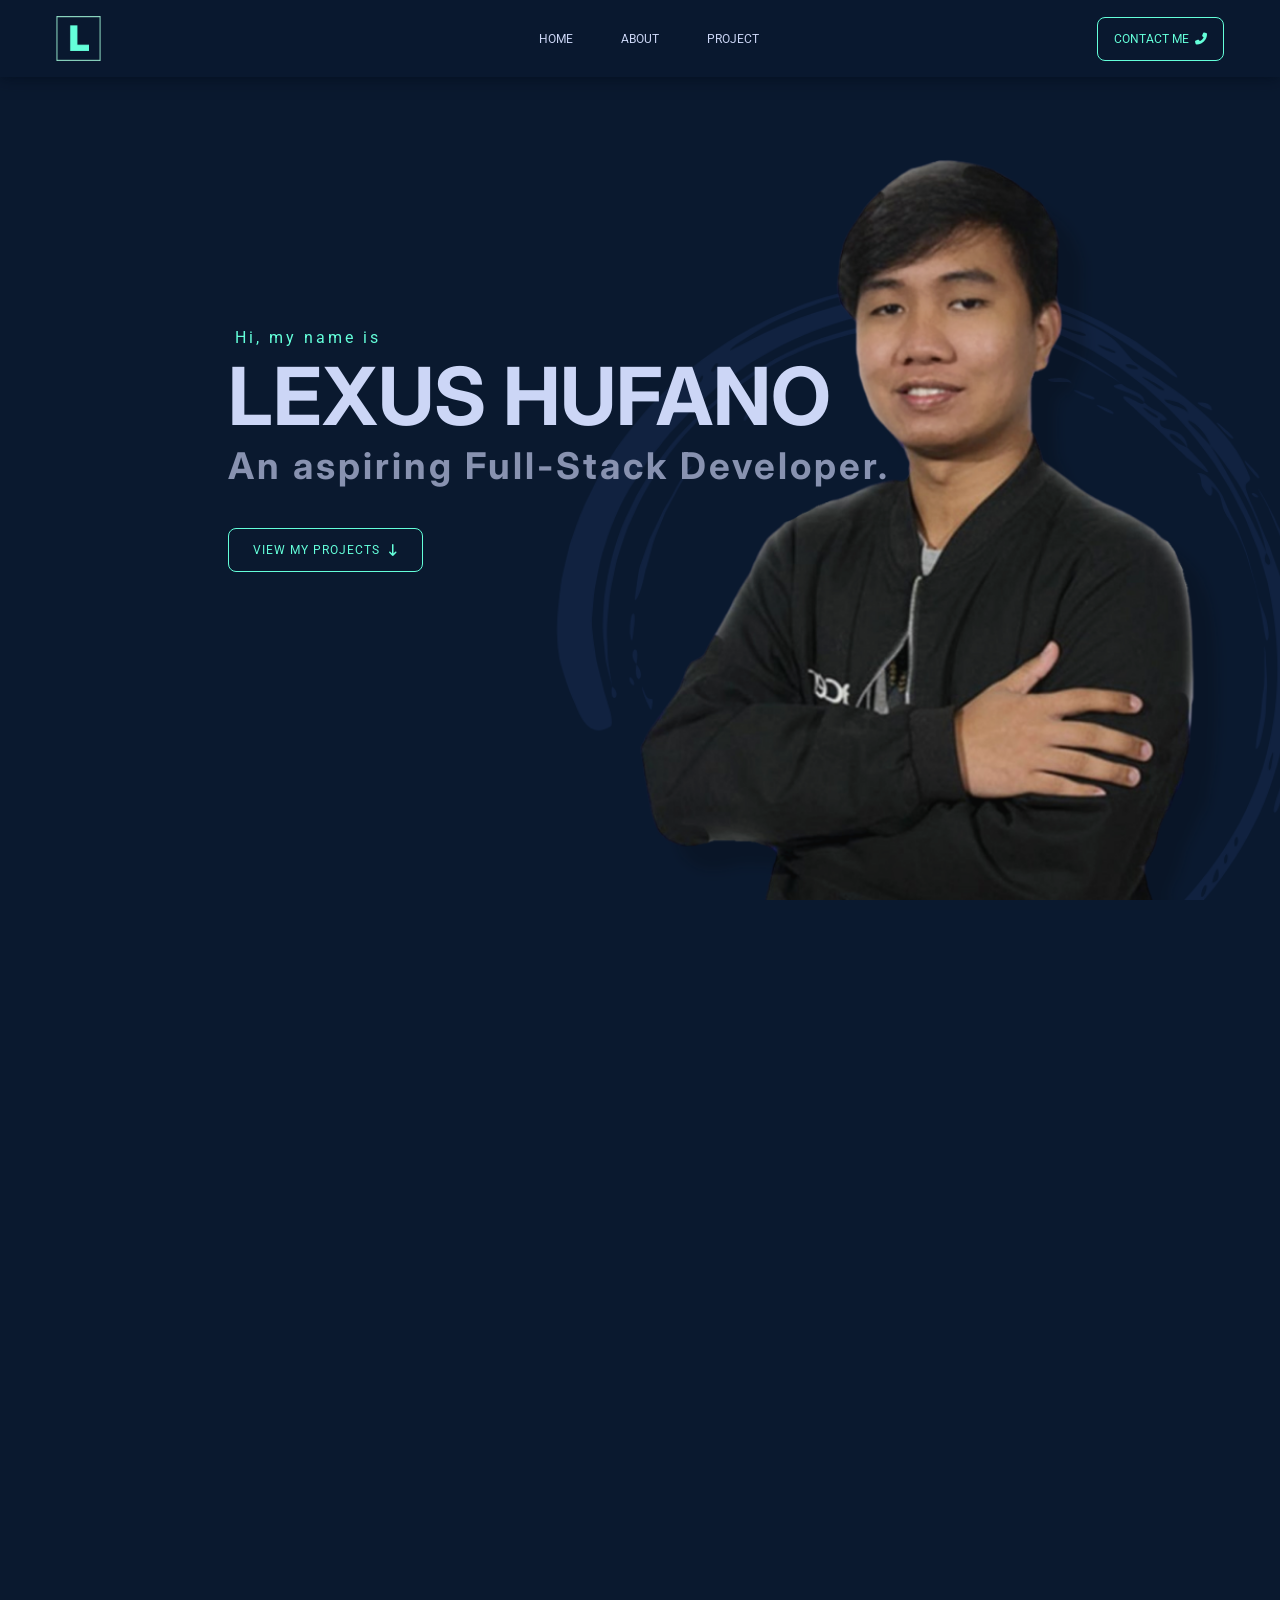
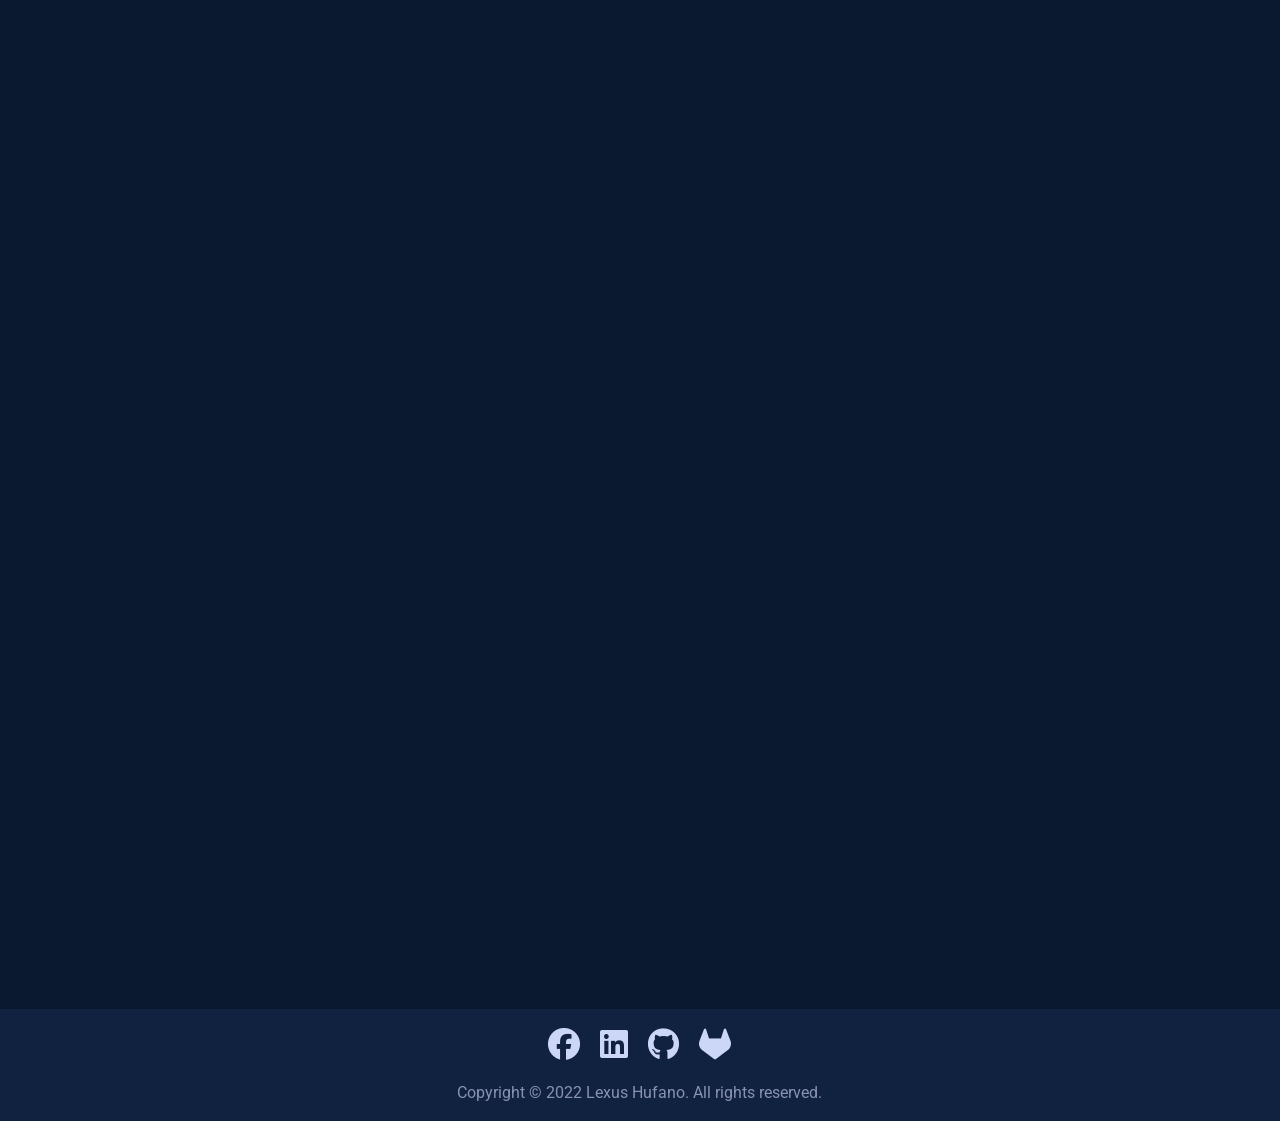
<file: index.html>
<!DOCTYPE html>
<html lang="en">
<head>
  <meta charset="UTF-8">
  <meta name="viewport" content="width=device-width, initial-scale=1.0">
  <title>Lexus Hufano</title>

  <!-- Fonts -->
  <link rel="preconnect" href="https://fonts.googleapis.com">
  <link rel="preconnect" href="https://fonts.gstatic.com" crossorigin>
  <link href="https://fonts.googleapis.com/css2?family=Inter:wght@100;200;300;400;500;600;700;800;900&family=Roboto:wght@100;300;400;500;700;900&display=swap" rel="stylesheet">

  <!-- Bootstrap CSS -->
  <link rel="stylesheet" href="https://cdn.jsdelivr.net/npm/bootstrap@4.0.0/dist/css/bootstrap.min.css" integrity="sha384-Gn5384xqQ1aoWXA+058RXPxPg6fy4IWvTNh0E263XmFcJlSAwiGgFAW/dAiS6JXm" crossorigin="anonymous">

  <!-- Font Awesome -->
  <link rel="stylesheet" href="https://cdnjs.cloudflare.com/ajax/libs/font-awesome/6.1.2/css/all.min.css" integrity="sha512-1sCRPdkRXhBV2PBLUdRb4tMg1w2YPf37qatUFeS7zlBy7jJI8Lf4VHwWfZZfpXtYSLy85pkm9GaYVYMfw5BC1A==" crossorigin="anonymous" referrerpolicy="no-referrer" />

  <!-- External CSS -->
  <link rel="stylesheet" href="style.css">

  <!-- Animated on Scroll Library-->
  <link href="https://unpkg.com/aos@2.3.1/dist/aos.css" rel="stylesheet">

  <link rel="icon" type="image/x-icon" href="./images/myLogo.png">

</head>
<body>
  <header class="fixed-top">
      <nav class="navbar navbar-expand-lg container-fluid">
        <a class="navbar-brand" href="#main" data-aos="fade-down" data-aos-duration="500">
          <img src="./images/myLogo.png">
        </a>
        <button class="navbar-toggler" type="button" data-toggle="collapse" data-target="#navbarSupportedContent" aria-controls="navbarSupportedContent" aria-expanded="false" aria-label="Toggle navigation">
          <span class="dark-blue-text"><i class="fas fa-bars fa-1x"></i></span></button></span>
        </button>

        <div class="collapse navbar-collapse justify-content-between" id="navbarSupportedContent" data-aos="fade-down" data-aos-duration="500">
          <ul class="navbar-nav ml-auto text-center">
            <li class="nav-item">
              <a class="nav-link" href="#main">Home</a>
            </li>
            <li class="nav-item">
              <a class="nav-link" href="#about">About</a>
            </li>
            <li class="nav-item">
              <a class="nav-link" href="#myProject">Project</a>
            </li>
          </ul>
          <a href="#contact" class="navbar-nav ml-auto text-center" data-aos="fade-down" data-aos-duration="500">  
            <button>Contact Me&nbsp;&nbsp;<i class="fa-solid fa-phone-flip"></i></button>
          </a> 
        </div>
      </nav>
  </header>

  <section id="main">
    <div class="container-fluid">
      <div class="mainContent row justify-content-center align-items-center">
        <div class="content col-lg-8 col-12">
          <h2 data-aos="fade-up" data-aos-delay="500">&nbsp;Hi, my name is</h1>
          <h1 data-aos="fade-up" data-aos-delay="600">Lexus Hufano</h1>
          <h2 data-aos="fade-up" data-aos-delay="700">An aspiring Full-Stack Developer.</h1>
          <a href="#myProject"><button data-aos="fade-up" data-aos-delay="800">view my projects&nbsp;&nbsp;<i class="fa-solid fa-arrow-down-long"></i></button></a>
        </div>
      </div> 
    </div>
  </section>

  <!-- About me End -->
  <section id="about" class="container-fluid">
    <div class="row justify-content-center align-items-center text-center">
      <div class="col-12">
        <h1 data-aos="fade-up" data-aos-delay="100">About me</h1>
        <h2 data-aos="fade-up" data-aos-delay="200">Who is Lexus?</h2>
      </div>
    </div>
    <div class="row justify-content-center align-items-center" data-aos="fade-up" data-aos-delay="300">
      <div class="col-12 col-md-10 d-lg-none order-1 p-3">
        <img class="img-fluid" src="./images/myProfile3.png" alt="">
      </div>
      <div class="aboutMe col-12 col-md-10 col-lg-6 order-2">
        <div class="text-justify">
          <p>
            Hello! My name is Lexus Hufano an Computer Engineer Graduate who has an interest in Web Development, i have been Sales Representative in a computer retailer company for 3 years wherein it specializes customer service and sales. In my 3 years of experience, im able to meet and reach my goals in sales which made me to become one of the team leader on our team.
          </p>
          <p>
            As a team leader, I'm able to help my colleagues on reaching their target sales by teaching them some of proper techniques on how to sell or introduce the product to the customer, and also I was able to guide my team mates how to handle professionally customer queries and customer problems. I've learned alot about great deals in customer service/sales industry which i will gladly share with your company if i will be given a chance.
          </p>
          <p>
            Currently, I'm seeking for an opportunity where I can implement and further my skills simultaneously.
          </p>
        </div>
      </div>
    </div> 
  </section>
  <!-- About me End -->

  <!-- Tools start -->
  <section class="tools container-fluid">
    <div class="row justify-content-center align-items-center text-center">
      <div class="col-lg-8 col-md-10 col-12">
        <div class="row justify-content-center align-items-center text-center">
          <div class="col-12">
            <h1 data-aos="fade-up" data-aos-delay="100">Tools</h1>
            <h2 data-aos="fade-up" data-aos-delay="200">List of skills, tools, and tech stacks I use</h2>
          </div>
        </div>

        <!-- Tools Section Start -->
        <div class="row justify-content-center align-items-center text-center">
          <div class="skills col-lg-2 col-md-4 col-6" data-aos="zoom-out" data-aos-delay="300">
            <img class="img-fluid" src="images/logo-html5.png"/>
            <p>HTML</p>
          </div>
          <div class="skills col-lg-2 col-md-4 col-6" data-aos="zoom-out" data-aos-delay="300">
            <img class="img-fluid"src="images/logo-css3.png"/>
            <p>CSS</p>
          </div>
          <div class="skills col-lg-2 col-md-4 col-6" data-aos="zoom-out" data-aos-delay="300">
            <img class="img-fluid"src="images/logo-javascript.png"/>
            <p>JavaScript</p>
          </div>
          <div class="skills col-lg-2 col-md-4 col-6" data-aos="zoom-out" data-aos-delay="300">
            <img class="img-fluid"src="images/logo-mongodb.png"/>
            <p>MongoDB</p>
          </div>
          <div class="skills col-lg-2 col-md-4 col-6" data-aos="zoom-out" data-aos-delay="300">
            <img class="img-fluid"src="images/logo-nodejs.png"/>
            <p>Node.js</p>
          </div>
          <div class="skills col-lg-2 col-md-4 col-6" data-aos="zoom-out" data-aos-delay="300">
            <img class="img-fluid"src="images/logo-expressjs.png"/>
            <p>Express.js</p>
          </div>  
          <div class="skills col-lg-2 col-md-4 col-6" data-aos="zoom-out" data-aos-delay="300">
            <img class="img-fluid"src="images/logo-react.png"/>
            <p>React</p>
          </div> 
          <div class="skills col-lg-2 col-md-4 col-6" data-aos="zoom-out" data-aos-delay="300">
            <img class="img-fluid"src="images/logo-heroku.png"/>
            <p>Heroku</p>
          </div> 
          <div class="skills col-lg-2 col-md-4 col-6" data-aos="zoom-out" data-aos-delay="300">
            <img class="img-fluid"src="images/logo-git.png"/>
            <p>Git</p>
          </div> 
          <div class="skills col-lg-2 col-md-4 col-6" data-aos="zoom-out" data-aos-delay="300">
            <img class="img-fluid"src="images/logo-sublime-text-3.png"/>
            <p>Sublime Text</p>
          </div>
          <div class="skills col-lg-2 col-md-4 col-6" data-aos="zoom-out" data-aos-delay="300">
            <img class="img-fluid"src="images/logo-postman.png"/>
            <p>Postman</p>
          </div> 
          <div class="skills col-lg-2 col-md-4 col-6" data-aos="zoom-out" data-aos-delay="300">
            <img class="img-fluid"src="images/logo-gitlab-ci-cd.png"/>
            <p>GitLab</p>
          </div>   
        </div>
        <!-- Tools Section End -->
      </div>
    </div>
    
  </section>
  <!-- Tools end -->

  <!-- My projects -->
  <section id="myProject" class="project container-fluid">
    <div class="row justify-content-center align-items-center text-center">
      <div class="col-12">
        <h1 data-aos="fade-up" data-aos-delay="100">Projects</h1>
        <h2 data-aos="fade-up" data-aos-delay="200">My projects I have worked on</h2>
      </div>
    </div>
    <!-- Project 1 start -->
    <div class="project1 row justify-content-center align-items-center">
        <div class="col-12 col-md-10 col-lg-4 order-lg-1 order-2" data-aos="fade-right" data-aos-delay="500">
            <h3 class="pt-4">My Portfolio</h3>
            <p class="p-4">
                This web-based portfolio was built using HTML, CSS and Bootstrap to ensure responsiveness of the design on various screen sizes.
            </p>
            <ul>
              <li>HTML</li>
              <li>CSS</li>
              <li>Bootstrap</li>
            </ul>
        </div>
        <div class="col-12 col-md-10 col-lg-4 order-lg-2 order-1" data-aos="fade-left" data-aos-delay="500">
            <img class="img-fluid" src="./images/project1.png"/>
        </div>
    </div>
    <!-- Project 1 End -->

    <!-- Project 3 Start -->
    <div class="project3 row justify-content-center align-items-center text-right" data-aos="fade-left" data-aos-delay="500">
        <div class="col-12 col-md-10 col-lg-4 order-lg-2 order-2">
            <h3 class="pt-4">Development - React Application Frontend</h3>
            <p class="p-4">
              This project has been developed using React Hooks, Context API and React Router. The Routes were set up for four default pages and a search page. Also, the images were displayed using the Flickr API and Axios to fetch data as given in the description of repository. 
            </p>
            <ul>
              <li>React</li>
            </ul>
        </div>
        <div class="col-12 col-md-10 col-lg-4 order-lg-1 order-1" data-aos="fade-right" data-aos-delay="500">
            <img class="img-fluid" src="./images/project3.jpg"/>
        </div>
    </div>
    <!-- Project 3 End -->

    <!-- Project 2 Start -->
    <div class="project2 row justify-content-center align-items-center">
        <div class="col-12 col-md-10 col-lg-4 order-lg-1 order-2" data-aos="fade-right" data-aos-delay="500">
            <h3 class="pt-4">Development - Ecommerce API</h3>
            <p class="p-4">
              An e-commerce website built using React and Typescript, where we can filter clothes products using their customer preferred sizes as M, L or XL etc. We have a button called “Add to cart” below each product shown on the web page, once user selects any product, it will go to cart. At the end it can be used to checkout.
            </p>
            <ul>
              <li>JavaScript</li>
              <li>MongoDB</li>
              <li>Node.js</li>
              <li>Express.js</li>
            </ul>
        </div>
        <div class="col-12 col-md-10 col-lg-4 order-lg-2 order-1" data-aos="fade-left" data-aos-delay="500">
            <img class="img-fluid" src="./images/project2.jpg"/>
        </div>
    </div>
    <!-- Project 2 End -->

  </section>
  <!-- My projects end -->
  
  <section id="contact" class="container-fluid">
    <div class="row justify-content-center align-items-center text-center">
      <div class="col-12">
        <h1 data-aos="fade-up" data-aos-delay="400">Contact</h1>
        <h3 data-aos="fade-up" data-aos-delay="500">Message me and I'll get back to you as soon as I can.</h3>
      </div>
    </div>

    <!-- Forms Start-->
    <div class="row justify-content-center">
      <div class="col-lg-4 col-md-10 col-12" data-aos="zoom-in" data-aos-delay="600">
        <div class="pb-md-5">
          <h2>Wanna Talk?</h2>
          <p>
            Whether you have a question or want to work together?
            my inbox is always open.
          </p>
        </div>
        <div class="pb-md-5">
          <h2>My contacts</h2>
          <p><i class="fa-solid fa-envelope"></i>&nbsp;&nbsp;lexushufano121097@gmail.com</p>
          <p><i class="fa-solid fa-phone"></i>&nbsp;&nbsp;+63 969 206 3705</p>
        </div>
      </div>
      <div class="contactForms col-lg-4 col-md-10 col-12" data-aos="zoom-in" data-aos-delay="700">
        <form action="" class="container-fluid">
          <div class="form-row justify-content-center align-items-center">
            <!-- First Name (text input) -->
            <div class="form-group col-lg-6 col-12">
              <label for="firstName">First Name&nbsp;*</label>
              <input type="text" class="form-control" id="firstName" placeholder="Enter your first name" required>
            </div>

            <!-- Last Name (text input) -->
            <div class="form-group col-lg-6 col-12">
              <label for="lastName">Last Name&nbsp;*</label>
              <input type="text" class="form-control" id="lastName" placeholder="Enter your last name" required>
            </div>

            <!-- Email Address (email input) -->
            <div class="form-group col-12">
              <label for="yourEmail">Email Address&nbsp;*</label>
              <input type="email" class="form-control" id="yourEmail" placeholder="Enter your last email" required>
            </div>

            <!-- Message (textarea) -->
            <div class="form-group col-12">
                <label for="yourMessage">Message&nbsp;*</label>
                <textarea class="form-control" id="yourMessage" placeholder="Enter your message here" rows="10" required></textarea>
            </div>
            
            <button type="submit" class="ml-auto" data-toggle="modal" data-target="#sendEmail">Submit&nbsp;&nbsp;<i class="fa-solid fa-paper-plane"></i></button>
            
            

            <!-- <div class="modal fade text-dark" id="sendEmail" tabindex="-1" aria-labelledby="sendEmailLabel" aria-hidden="true">
              <div class="modal-dialog">
                <div class="modal-content">
                  <div class="modal-header">
                    <h5 class="modal-title" id="sendEmailLabel">Thank you for contacting us!</h5>
                    <button type="button" class="close" data-dismiss="modal" aria-label="Close">
                      <span aria-hidden="true">&times;</span>
                    </button>
                  </div>
                  <div class="modal-body">
                    Message Successfully Sent
                  </div>
                  <div class="modal-footer">
                    <button type="button" class="btn btn-secondary" data-dismiss="modal">Close</button>
                  </div>
                </div>
              </div>
            </div> -->
          </div>
        </form>
      </div>
    </div>
    <!-- Form End-->
  </section>

  <!-- Footer -->
  <footer id="footer" class="container-fluid">
    <!-- Footer Elements -->
    <div class="row justify-content-center align-items-center text-center">
      <div class="col-8">
        <div class="row justify-content-center align-items-center text-center">
          <div class="col-12 py-4 px-4">
            <!-- Facebook -->
            <a href="https://www.facebook.com/LexusHufano121097/" target="_blank"><i class="fa-brands fa-facebook fa-2xl px-2" ></i></a>
            <!-- LinkedIn -->
            <a href="https://www.linkedin.com/in/lexus-hufano-25931a249/" target="_blank"><i class="fa-brands fa-linkedin fa-2xl px-2" ></i></a>
            <!-- Github +-->
            <a href="https://github.com/LexusHufano" target="_blank"><i class="fa-brands fa-github fa-2xl px-2" > </i></a>
            <!--GitLab -->
            <a href="https://gitlab.com/lexusHufano" target="_blank"><i class="fa-brands fa-gitlab fa-2xl px-2" > </i></a>
          </div>
          <!-- Copyright -->
          <div class="footer-copyright col-12">
            <p>Copyright © 2022 Lexus Hufano. All rights reserved.</p>
          </div>
          <!-- Copyright -->
        </div>
      </div>
    </div>
    <!-- Footer Elements -->
  </footer>
  <!-- Footer -->


  <!-- JavaScript Bundle -->
  <script src="https://cdn.jsdelivr.net/npm/jquery@3.5.1/dist/jquery.slim.min.js" integrity="sha384-DfXdz2htPH0lsSSs5nCTpuj/zy4C+OGpamoFVy38MVBnE+IbbVYUew+OrCXaRkfj" crossorigin="anonymous"></script>
  <script src="https://cdn.jsdelivr.net/npm/bootstrap@4.6.2/dist/js/bootstrap.bundle.min.js" integrity="sha384-Fy6S3B9q64WdZWQUiU+q4/2Lc9npb8tCaSX9FK7E8HnRr0Jz8D6OP9dO5Vg3Q9ct" crossorigin="anonymous"></script>
  
  <script>
    const nav = document.querySelector('nav');
    let prevScrollpos = window.pageYOffset;

    window.addEventListener('scroll', ()=>{
      let currentScroolPos = window.pageYOffset;

      if(prevScrollpos < currentScroolPos){
        nav.classList.add('hide');
      }else {
        nav.classList.remove('hide');
      }

      prevScrollpos = currentScroolPos;
    })
  </script>

  <!-- Animated on Scroll Library -->
  <script src="https://unpkg.com/aos@2.3.1/dist/aos.js"></script>

  <script>
  AOS.init({
    duration: 1200
  });
  </script>


</body>
</html>
</file>
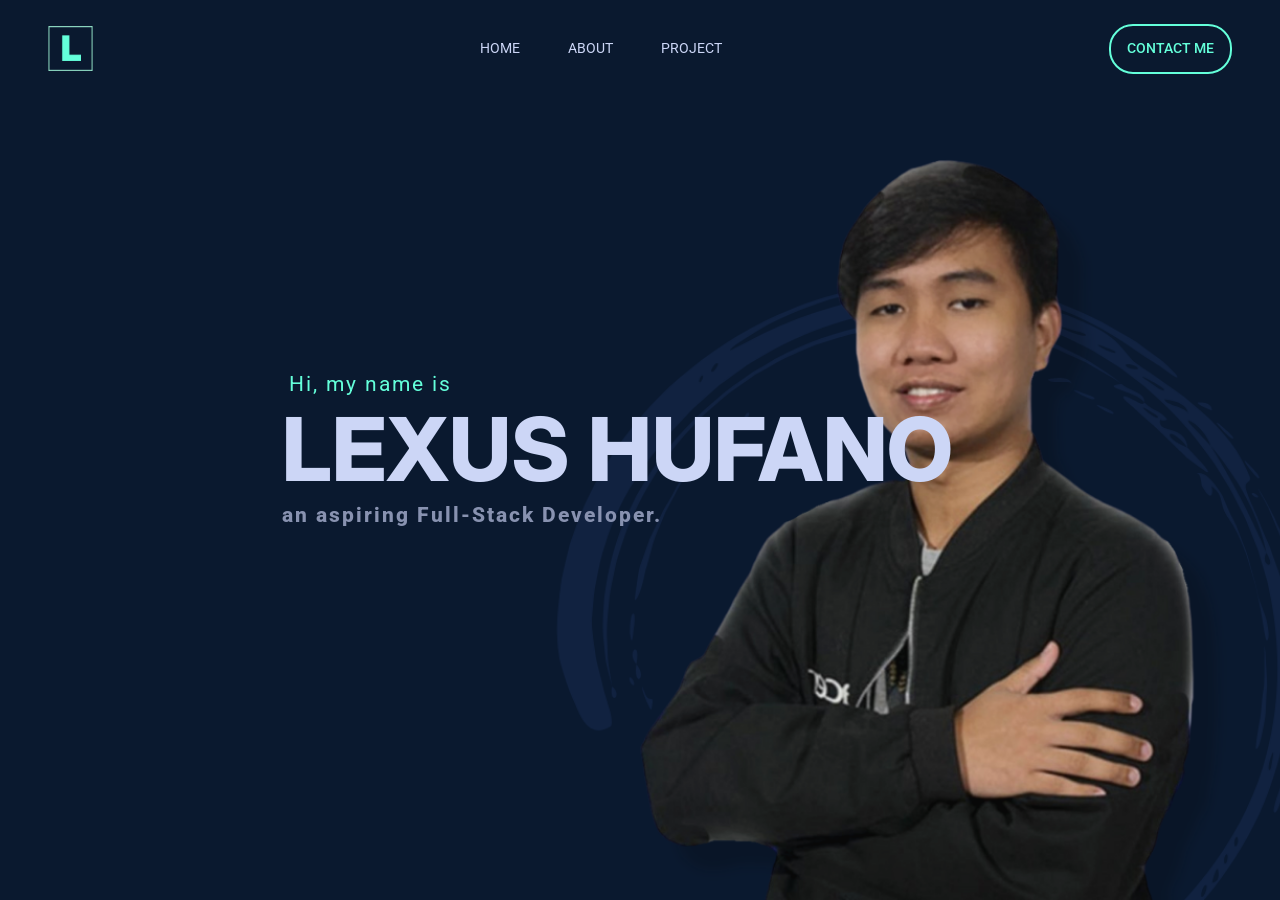
<file: csp1/index.html>
<!DOCTYPE html>
<html lang="en">
<head>
  <meta charset="UTF-8">
  <meta name="viewport" content="width=device-width, initial-scale=1.0">
  <title>Lexus Hufano</title>

  <!-- Fonts -->
  <link rel="preconnect" href="https://fonts.googleapis.com">
  <link rel="preconnect" href="https://fonts.gstatic.com" crossorigin>
  <link href="https://fonts.googleapis.com/css2?family=Inter:wght@100;200;300;400;500;600;700;800;900&family=Roboto:wght@100;300;400;500;700;900&display=swap" rel="stylesheet">

  <!-- Bootstrap CSS -->
  <link rel="stylesheet" href="https://cdn.jsdelivr.net/npm/bootstrap@4.0.0/dist/css/bootstrap.min.css" integrity="sha384-Gn5384xqQ1aoWXA+058RXPxPg6fy4IWvTNh0E263XmFcJlSAwiGgFAW/dAiS6JXm" crossorigin="anonymous">

  <!-- External CSS -->
  <link rel="stylesheet" href="style.css">

</head>
<body>
  <header>
    <nav class="navbar navbar-expand-lg fixed-top">
      <a class="navbar-brand" href="#">
        <img src="../images/myLogo.png">
      </a>
      <button class="navbar-toggler" type="button" data-toggle="collapse" data-target="#navbarSupportedContent" aria-controls="navbarSupportedContent" aria-expanded="false" aria-label="Toggle navigation">
        <span class="navbar-toggler-icon"></span>
      </button>

      <div class="collapse navbar-collapse justify-content-between" id="navbarSupportedContent">
        <ul class="navbar-nav ml-auto">
          <li class="nav-item">
            <a class="nav-link" href="#">Home</a>
          </li>
          <li class="nav-item">
            <a class="nav-link" href="#">About</a>
          </li>
          <li class="nav-item">
            <a class="nav-link" href="#">Project</a>
          </li>
        </ul>
        <a class="navbar-nav ml-auto">  
            <button class="btn" type="submit">Contact Me</button>
        </a> 
      </div>
    </nav>
  </header>
  <section class="main">
    <div class="container-fluid">
      <div class="mainContent row justify-content-center align-items-center">
        <div class="content col-md-7 col-12">
          <h2>&nbsp;Hi, my name is</h1>
          <h1>Lexus Hufano</h1>
          <h2>an aspiring Full-Stack Developer.</h1>
        </div>
      </div> 
    </div>
  </section>
     
  
  

  <!-- JavaScript Bundle -->
  <script src="https://cdn.jsdelivr.net/npm/jquery@3.5.1/dist/jquery.slim.min.js" integrity="sha384-DfXdz2htPH0lsSSs5nCTpuj/zy4C+OGpamoFVy38MVBnE+IbbVYUew+OrCXaRkfj" crossorigin="anonymous"></script>
  <script src="https://cdn.jsdelivr.net/npm/bootstrap@4.6.2/dist/js/bootstrap.bundle.min.js" integrity="sha384-Fy6S3B9q64WdZWQUiU+q4/2Lc9npb8tCaSX9FK7E8HnRr0Jz8D6OP9dO5Vg3Q9ct" crossorigin="anonymous"></script>
  
</body>
</html>
</file>
<file: style.css>
* {
	padding: 0;
	margin: 0;
	box-sizing: border-box;
	scroll-behavior: smooth;
}

body {
	overflow-x: hidden;
	background-color: #0A192F;
}

/*Header navbar*/
.navbar {
	background-color: rgba(10, 25, 47, 0.85);
	backdrop-filter: blur(10px);
	font-family: 'Roboto', sans-serif;
	font-weight: 500;
	font-size: 0.75rem; /*12px*/
	text-transform: uppercase;
	padding: 1rem 3.5rem;
	box-shadow: 0 1px 15px rgba(2,12,27,0.7);
	transition: all 0.5s ease 0s;
}

/*Toggler*/
.fa-1x {
  font-size: 2rem;
}
.navbar-toggler.toggler-example {
  cursor: pointer;
}
.dark-blue-text {
  color: #64FFDA;
}
.dark-pink-text {
  color: #AC003A;
}
.dark-amber-text {
  color: #ff6f00;
}
.dark-teal-text {
  color: #004d40;
}

/*Hide navbar when scroll down and show navbar when scroll up*/
nav.hide{
	transform: translateY(-100%);
}

/*Logo*/
.navbar-brand {
	padding: 0;
	margin: 0 6.25rem 0 0; /*margin right 100px*/
}

.navbar-brand img{
	width: 2.8125rem; /*45px*/
}

/*Navbar Items*/

.collapse .navbar-nav .nav-item a {
	padding: 0.8rem 1.5rem;
	color: #CCD6F6;
	font-weight: 400;
	transition: all 0.3s ease 0s;

}

.collapse .navbar-nav .nav-item a:hover {
	color: #64FFDA;
	border-bottom: 0.0625rem solid #64FFDA;
	transform: scale(1.1);
}

/*Contact Me Button*/
.collapse a {
	font-family: 'Roboto', sans-serif;
	text-decoration: none;
}

.navbar-nav button {
	padding: 0.75rem 1rem;
	border: 0.0625rem solid #64FFDA;
	border-radius: 0.5rem;
	background-color: transparent;
	font-weight: normal;
	font-size: 0.75rem;
	color: #64FFDA;
	text-transform: uppercase;
	cursor: pointer;
	transition: all 0.5s ease 0s;
}

.navbar-nav button:hover {
	background-color: rgba(100, 255, 218, 0.1);
}

/* Main background image*/
#main {
	background: url(./images/myProfile2.png);
	width: 100vw;
	height: 100vh;
	background-size: cover;
	background-repeat: no-repeat;
	background-position: center;
	overflow-x: hidden;
}

/*Main Content*/
#main .mainContent {
	height: 100vh;
}

.content h2 {
	font-family: 'Roboto', sans-serif;
	font-size: 1rem; /*16px*/
	font-weight: normal;
	letter-spacing:0.1875rem; /*3px*/
	color: #64FFDA;
	margin: 0;
}

.content h1 {
	font-family: 'Inter', sans-serif;
	font-size: 5rem; /*80px*/
	font-weight: bold;
	color: #CCD6F6;
	text-transform: uppercase;
	margin: 0;
}

.content h1 + h2 {
	font-family: 'Inter', sans-serif;
	color: #8892B0;
	font-weight: bold;
	font-size: 2.3rem;
	margin-bottom: 2.5rem ;
}

/*Let's work together button*/
.content button	{
	padding: 0.75rem 1.5rem;
	border: 0.0625rem solid #64FFDA;
	border-radius: 0.5rem;
	background-color: transparent;
	font-family: 'Roboto', sans-serif;
	font-weight: normal;
	font-size: 0.75rem;
	color: #64FFDA;
	text-transform: uppercase;
	cursor: pointer;
	letter-spacing: 0.0625rem; /*1px*/
	transition: all 0.5s ease 0s;
}

.content button:hover {
	background-color: rgba(100, 255, 218, 0.1);
}

/*About Me Section*/
#about {
	padding-top: 5rem ; /*80px*/
	margin: 0;
	font-family: 'Inter', sans-serif;
}

#about h1 {
	font-size: 2.8125rem;
	font-weight: 700;
	color:#CCD6F6;
	letter-spacing: 0.125rem;
}

#about h1 + h2 {
	font-family: 'Roboto', sans-serif;
	font-size: 1rem;
	font-weight: 400;
	letter-spacing: 0.125rem; /*2px*/
	color: #64FFDA;
	margin-bottom: 2.5rem;
}

#about .aboutMe div {
	padding: 1rem 2rem;
	border-radius: 0.5rem;
	color: #8892B0;
	background-color: #112240;
	font-size: 1rem;
	font-weight: normal;
	filter: drop-shadow(-5px 5px 5px #000F1E);

}
/*Tools section*/

.tools h1 {
	font-family: 'Inter', sans-serif;
	padding-top: 5rem;
	color:#CCD6F6;
	font-size: 2.8125rem;
	font-weight: 700;
	letter-spacing: 0.125rem;
}

.tools h1 + h2 {
	font-family: 'Roboto', sans-serif;
	font-size: 1rem;
	font-weight: 400;
	letter-spacing: 0.125rem; /*2px*/
	color: #64FFDA;
	margin-bottom: 2.5rem;
}

.tools img {
	width: 5rem; /*80px*/
	transition: all 0.5s ease 0s;
	cursor: pointer;
}

.tools img:hover {
	transform: scale(1.3);
	filter: drop-shadow(0 5px 5px #000F1E);
}

.tools p {
	font-family: 'Roboto', sans-serif;
	color: #8892B0;
	font-size: 1rem;
}




/*Project section*/
#myProject {
	overflow-x: hidden;
}

.project h1 {
	font-family: 'Inter', sans-serif;
	padding-top: 5rem;
	color:#CCD6F6;
	font-size: 2.8125rem;
	font-weight: 700;
	letter-spacing: 0.125rem;
}

.project h1 + h2 {
	font-family: 'Roboto', sans-serif;
	font-size: 1rem;
	font-weight: 400;
	letter-spacing: 0.125rem; /*2px*/
	color: #64FFDA;
	margin-bottom: 2.5rem;
}

.project1 {
	padding: 0 0 2.5rem 0;
}

.project2 {
	padding: 2.5rem 0 5rem 0;
}

.project3 {
	padding: 2.5rem 0;
}

.project1 p, .project2 p {
	padding: 0.75rem 1rem;
	border-radius: 0.5rem;
	background-color: #112240;
	color: #8892B0;
	font-size: 1rem; /*16px*/
	filter: drop-shadow(-1px 5px 5px #000F1E);
}

.project3 p {
	padding: 0.75rem 1rem;
	border-radius: 0.5rem;
	background-color: #112240;
	color: #8892B0;
	font-size: 1rem; /*16px*/
	filter: drop-shadow(1px 5px 5px #000F1E);
}

.project1 img, .project2 img {
	cursor: pointer;
	box-shadow: 10px 10px 1px rgb(17, 34, 64);
	transition: all 0.3s ease 0s;
}

.project3 img {
	cursor: pointer;
	box-shadow: -10px 10px 1px rgb(17, 34, 64);
	transition: all 0.3s ease 0s;
}

.project1 img:hover {
	filter: drop-shadow(5px 5px 5px #000F1E);
	box-shadow: none;
	transform: scale(1.1);
	border-radius: 0.5rem;
}

.project2 img:hover {
	filter: drop-shadow(5px 5px 5px #000F1E);
	box-shadow: none;
	transform: scale(1.1);
	border-radius: 0.5rem;
}

.project3 img:hover {
	filter: drop-shadow(-5px 5px 5px #000F1E);
	box-shadow: none;
	transform: scale(1.1);
	border-radius: 0.5rem;

}

.project1 ul, .project2 ul, .project3 ul {
	list-style-type: none;
	color: #8892B0;
}

.project1 li, .project2 li {
	display: inline-block;
	font-size: 0.875rem; /*14px*/
	padding: 0 1rem 0 0;
	color: #64FFDA;
}

.project3 li {
	display: inline-block;
	font-size: 0.875rem; /*14px*/
	padding: 0 0 0 1rem;
	color: #64FFDA;
}

.project1 h3, .project2 h3, .project3 h3 {
	font-size: 1.75rem; /*28px*/
	color: #CCD6F6;
	padding-bottom: 1rem;
	transition: all 0.3s ease 0s;
	cursor: pointer;
}

.project1 h3:hover {
	color: #64FFDA;
}

.project2 h3:hover {
	color: #64FFDA;
}

.project3 h3:hover {
	color: #64FFDA;
}

/*Contact Section*/
#contact {
	overflow-x: hidden;
}

#contact h1 {
	padding-top: 5rem;
	font-family: 'Inter', sans-serif;
	color:#CCD6F6;
	font-size: 2.8125rem;
	font-weight: 700;
	letter-spacing: 0.125rem;
}

#contact h1 + h3 {
	font-family: 'Roboto', sans-serif;
	font-size: 1rem;
	font-weight: 400;
	letter-spacing: 0.125rem; /*2px*/
	color: #8892B0;
	margin-bottom: 2.5rem;
}


#contact h2{
	padding-left: 1rem;
	color: #64FFDA;
	font-size: 1.75rem;
}

#contact p {
	padding: 0 1rem;
	font-family: 'Inter', sans-serif;
	font-size: 1rem;
	font-weight: 400;
}


#contact p, .form-group label {
	color: #CCD6F6;
	font-size: 1rem;
}

input[type=text], input[type=email] {
	border: 1px solid #8892B0;
	background-color: transparent;
	color: #64FFDA;
}

.form-group textarea {
	border: 1px solid #8892B0;
	background-color: transparent;
	color: #64FFDA;
}

#contact button {
	font-family: 'Roboto', sans-serif;
	padding: 1rem 2rem;
	border: none;
	border-radius: 3rem;
	background-color: #112240;
	font-weight: 400;
	font-size: 1rem;
	color: #8892B0;
	cursor: pointer;
	transition: all 0.5s ease 0s;
	margin-bottom: 5rem;
}

#contact button:hover {
	box-shadow:0 0 10px rgba(17, 34, 64, 1);
	color: #CCD6F6;
	font-weight: 500;
}



/*Footer of the page*/

#footer	{
	background-color: #112240;
	overflow-x: hidden;
}

#footer	i {
	color: #CCD6F6;
	transition: all 0.5s ease 0s;
}

#footer	i:hover {
	transform: scale(1.3);
	color: #64FFDA;
}

.footer-copyright p {
	color: #8892B0;
}


@media (max-width:1122px) {

	.content h1 {
		font-size: 4rem;
	}

	.content h1 + h2 {
		font-size: 1.6rem;
	}
}

@media (max-width: 991px) {

	.collapse {
		height: 100vh;
		margin: 30vh auto;
  	}

  	.collapse .nav-item {
  		padding: 0.5rem;
  	}

  	.collapse .navbar-nav .nav-item a {
  		transition: all 0.5s ease 0s;
  	}

  	.collapse .navbar-nav .nav-item a:hover {
  		border: none;
  		text-decoration: line-through;
  	}

  	.navbar-nav button {
  		margin: 0.5rem auto;
  	}
}

@media (max-width: 768px) {

	#main {
		background: #0A192F;
		text-align: center;
	}


	.content h2 {
		font-size: 1rem;
	}

	.content h1 {
		font-size: 5rem;
	}

	.content h1 + h2 {
		font-size: 2rem;
	}

	.content button	{
		font-size: 1rem;
	}
}

@media (max-width: 390px) {

	.content h2 {
		font-size: 0.8rem;
	}

	.content h1 {
		font-size: 2.5rem;
	}

	.content h1 + h2 {
		font-size: 0.9rem;
	}

	.content button	{
		font-size: 0.8rem;
	}

	.footer-copyright p {
		font-size: 0.6rem;
	}

}
</file>
<file: csp1/style.css>
* {
	padding: 0;
	margin: 0;
	box-sizing: border-box;
}

body {
	background-color: #0A192F ;
}

/*Header navbar*/
.navbar {
	/*background-color: rgba(243, 243, 245, 0.925);*/
	font-family: 'Roboto', sans-serif;
	font-weight: 500;
	font-size: 0.9rem;
	text-transform: uppercase;
	padding: 1.5rem 3rem;
	/*border: 0.0625rem solid #E5E7EB ;*/ /*border or navbar*/
}

/*Logo*/
.navbar-brand {
	padding: 0;
	margin: 0;
}

.navbar-brand img{
	width: 2.8125rem; 
}

/*Navbar Items*/
.nav-item a {
	padding: 0.8rem 1.5rem!important;
	color: #CCD6F6;
	font-weight: 400;
	transition: all 0.3s ease 0s;
}

/*Contact Me Button*/
.navbar-nav button {
	padding: 0.75rem 1rem;
	border: 0.125rem solid #64FFDA;
	border-radius: 1.5rem;
	background-color: transparent;
	font-weight: 500;
	font-size: 0.9rem;
	color: #64FFDA;
	text-transform: uppercase;
}

/*Background Image*/
.main {
	background: url(../images/myProfile2.png);
	width: 100%;
	height: 100vh;
	background-size: cover;
	background-repeat: no-repeat;
	background-position: center;
}

/*Main Content*/
.main .mainContent {
	height: 100vh;
}

.content h2 {
	font-family: 'Roboto', sans-serif;
	font-size: 1.3rem;
	font-weight: 800;
	letter-spacing:0.125rem;
	color: #64FFDA;
	margin: 0;
	font-weight: 400;
}

.content h1 {
	font-family: 'Inter', sans-serif;
	font-size: 5.5rem;
	font-weight: 800;
	color: #CCD6F6;
	text-transform: uppercase;
	margin: 0;
}

.content h1 + h2 {
	color: #8892B0;
	font-weight: 800;
	font-size: 1.3rem;
}
</file>
